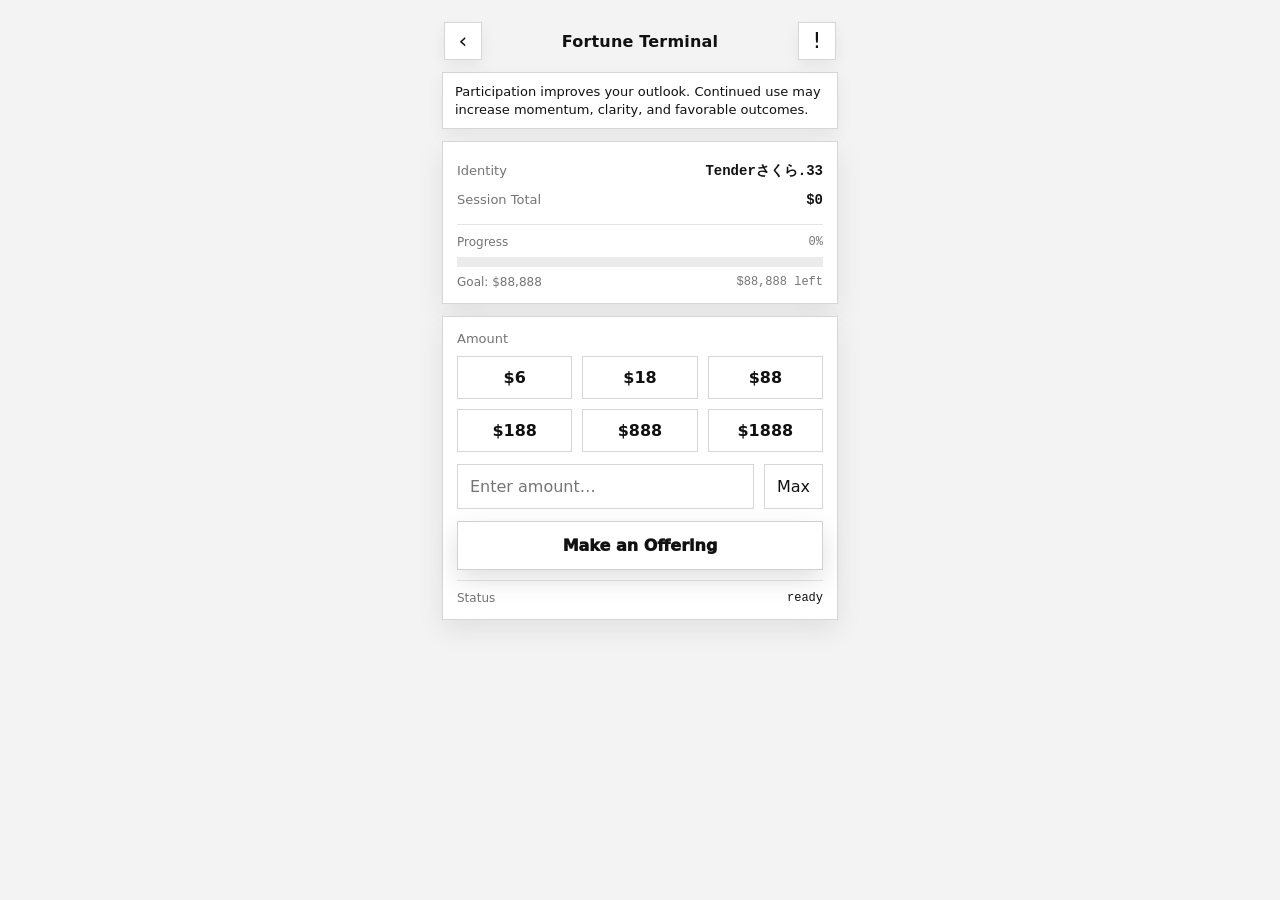
<file: docs/pay/index.html>
<!doctype html>
<html lang="en">
<head>
  <meta charset="utf-8" />
  <meta name="viewport" content="width=device-width,initial-scale=1, viewport-fit=cover" />
  <title>Fortune Terminal</title>
  <link rel="stylesheet" href="./pay.css?v=redbox9" />
</head>
<body>
  <div class="phone">
    <header class="topbar">
      <button class="icon" id="backBtn" aria-label="Back">‹</button>
      <div class="title">Fortune Terminal</div>
      <button class="icon" id="warnBtn" aria-label="Info">!</button>
    </header>

    <!-- more obvious, at the top -->
    <div class="notice">
      Participation improves your outlook. Continued use may increase momentum, clarity, and favorable outcomes.
    </div>

    <main class="sheet">
      <section class="card">
        <div class="row">
          <div class="label">Identity</div>
          <div class="value mono" id="username">—</div>
        </div>

        <div class="row">
          <div class="label">Session Total</div>
          <div class="value mono">$<span id="total">0</span></div>
        </div>

        <div class="progressWrap">
          <div class="progressTop">
            <div class="muted">Progress</div>
            <div class="muted mono"><span id="pct">0</span>%</div>
          </div>

          <div class="bar">
            <div class="fill" id="fill"></div>
          </div>

          <div class="progressBottom">
            <div class="muted">Goal: $88,888</div>
            <div class="muted mono">$<span id="remaining">88,888</span> left</div>
          </div>
        </div>
      </section>

      <section class="card">
        <div class="label">Amount</div>

        <div class="presetRow">
          <button class="pill" data-amt="6">$6</button>
          <button class="pill" data-amt="18">$18</button>
          <button class="pill" data-amt="88">$88</button>
          <button class="pill" data-amt="188">$188</button>
          <button class="pill" data-amt="888">$888</button>
          <button class="pill" data-amt="1888">$1888</button>
        </div>

        <div class="inputRow">
          <input id="amountInput" inputmode="numeric" pattern="[0-9]*" placeholder="Enter amount…" />
          <button id="maxBtn" class="ghost">Max</button>
        </div>

        <button id="payBtn" class="payBtn">
          Make an Offering
        </button>

        <div class="statusRow">
          <span class="muted">Status</span>
          <span id="status" class="mono">ready</span>
        </div>
      </section>
    </main>
  </div>

  <!-- REDBOX modal shell ONLY (content + close button injected by pay.js) -->
  <div class="modal" id="modal" aria-hidden="true">
    <div class="modalBackdrop" id="modalClose" aria-label="Close"></div>
    <div class="modalBody" id="modalBody"></div>
  </div>

  <script type="module" src="./pay.js?v=redbox9"></script>
</body>
</html>
</file>
<file: docs/pay/pay.css>
:root{
  --bg: #f3f3f3;
  --paper: #ffffff;
  --ink: #111111;
  --muted: rgba(0,0,0,0.55);
  --line: rgba(0,0,0,0.16);
  --blue: #2f6cff;
  --blueSoft: rgba(47,108,255,0.14);
  --shadow: 0 10px 26px rgba(0,0,0,0.12);
}

*{ box-sizing:border-box; border-radius: 0 !important; }

html,body{
  height:100%;
  margin:0;
  background: var(--bg);
  color: var(--ink);
  font-family: system-ui, -apple-system, Segoe UI, Roboto, Arial;

  -webkit-text-size-adjust: 100%;
  text-size-adjust: 100%;
  overscroll-behavior: none;
}

button, input{
  font: inherit;
  color: inherit;
  border: none;
  background: none;
  -webkit-appearance: none;
  appearance: none;
}

.phone{
  width: min(420px, 100%);
  margin: 0 auto;
  min-height: 100vh;
  padding:
    calc(14px + env(safe-area-inset-top))
    12px
    calc(22px + env(safe-area-inset-bottom));
}

.topbar{
  display:flex;
  align-items:center;
  justify-content:space-between;
  gap:10px;
  padding: 8px 2px 12px;
}

.title{
  font-weight: 800;
  letter-spacing: 0.2px;
}

.icon{
  width: 38px;
  height: 38px;
  border: 1px solid var(--line);
  background: var(--paper);
  display:grid;
  place-items:center;
  cursor:pointer;
  font-size: 22px;
  line-height: 1;
  box-shadow: 0 6px 16px rgba(0,0,0,0.06);
}

.notice{
  border: 1px solid var(--line);
  background: var(--paper);
  padding: 10px 12px;
  font-size: 13px;
  line-height: 1.35;
  box-shadow: 0 6px 16px rgba(0,0,0,0.06);
  margin: 0 0 12px;
}

.sheet{
  display:flex;
  flex-direction:column;
  gap: 12px;
}

.card{
  background: var(--paper);
  border: 1px solid var(--line);
  padding: 14px;
  box-shadow: 0 10px 26px rgba(0,0,0,0.08);
}

.row{
  display:flex;
  justify-content:space-between;
  align-items:baseline;
  gap: 10px;
  padding: 6px 0;
}

.label{
  font-size: 13px;
  color: var(--muted);
}

.value{
  font-size: 14px;
  font-weight: 750;
}

.mono{
  font-family: ui-monospace, SFMono-Regular, Menlo, Monaco, Consolas, "Liberation Mono", monospace;
}

.muted{ color: var(--muted); }

.progressWrap{
  margin-top: 10px;
  padding-top: 10px;
  border-top: 1px solid rgba(0,0,0,0.10);
}

.progressTop, .progressBottom{
  display:flex;
  justify-content:space-between;
  align-items:center;
  font-size: 12px;
}

.bar{
  margin: 8px 0;
  height: 10px;
  background: rgba(0,0,0,0.08);
  overflow:hidden;
}

.fill{
  height:100%;
  width: 0%;
  background: var(--blue);
  transition: width 220ms ease;
}

.presetRow{
  display:grid;
  grid-template-columns: repeat(3, minmax(0, 1fr));
  gap: 10px;
  margin: 10px 0 12px;
}

.pill{
  width: 100%;
  padding: 11px 12px;
  border: 1px solid var(--line);
  background: var(--paper);
  cursor:pointer;
  font-weight: 850;
  text-align:center;
}

.pill.active{
  border-color: rgba(47,108,255,0.65);
  box-shadow: 0 0 0 3px var(--blueSoft);
}

.inputRow{
  display:flex;
  gap: 10px;
}

#amountInput{
  flex:1;
  padding: 12px 12px;
  border: 1px solid var(--line);
  background: var(--paper);
  font-size: 16px; /* prevents iOS zoom */
  outline: none;
}

.ghost{
  padding: 12px 12px;
  border: 1px solid var(--line);
  background: var(--paper);
  cursor:pointer;
}

.payBtn{
  width:100%;
  margin-top: 12px;
  padding: 14px 14px;
  border: 1px solid rgba(0,0,0,0.18);
  background: var(--paper);
  color: var(--ink);
  font-weight: 950;
  cursor:pointer;
  box-shadow: var(--shadow);
}

.payBtn:active{
  transform: translateY(1px);
  box-shadow: 0 8px 20px rgba(0,0,0,0.10);
}

.payBtn:disabled{
  opacity: 0.55;
  cursor:not-allowed;
  box-shadow: none;
}

.statusRow{
  margin-top: 10px;
  display:flex;
  justify-content:space-between;
  font-size: 12px;
  padding-top: 10px;
  border-top: 1px solid rgba(0,0,0,0.10);
}

/* =========================================================
   MODAL: hide ALL old chrome ("Outcome Update" frame etc.)
   and only show the red/yellow box in #modalBody.
   ========================================================= */

.modal{
  position: fixed;
  inset: 0;
  z-index: 9999;
  display:none;
}
.modal[aria-hidden="false"]{ display:block; }

/* dim background */
.modalBackdrop{
  position:absolute;
  inset:0;
  background: rgba(0,0,0,0.55);
}

/* HARD KILL old modal layout if it exists in your HTML */
.modalCard,
.modalHeader,
.modalTitle,
.modalBtn,
#modalClose,
#modalX,
#modalOk{
  display:none !important;
}

/* If you have any “continue” strip / extra footer in HTML, hide it */
.modalFooter,
.modalActions,
.continue,
#continueBtn{
  display:none !important;
}

/* =========================================================
   RED/YELLOW/WHITE "UGLY POPUP" — we render this inside #modalBody
   ========================================================= */

.modalBody{
  position: absolute;
  left: 50%;
  top: 14vh;
  transform: translateX(-50%);
  width: min(360px, calc(100vw - 24px));

  /* outer red frame */
  background: #ff2a2a;
  border: 5px solid #111;
  box-shadow: 0 18px 0 rgba(0,0,0,0.22), 0 24px 60px rgba(0,0,0,0.55);
  padding: 14px 12px;
}

/* inner yellow plate */
.modalBody .ad-wrap{
  background: #ffd400;
  border: 3px solid #111;
  padding: 10px;
}

/* white lines */
.modalBody .ad-line{
  background: #fff;
  border: 2px solid #111;
  padding: 8px 10px;
  margin-top: 8px;
  color: #111;
  font-weight: 900;
  font-size: 14px;
  line-height: 1.2;
}

.modalBody .ad-amount{
  font-size: 44px;
  font-weight: 1000;
  letter-spacing: 1px;
  text-align: center;
}

/* CTA */
.modalBody .ad-cta{
  display:block;
  width:100%;
  margin-top: 10px;
  padding: 12px 10px;
  background: #ff2a2a;
  border: 4px solid #111;
  color: #fff;
  font-weight: 1000;
  text-transform: uppercase;
  letter-spacing: 0.6px;
  cursor: pointer;
}

/* cheap close X */
.modalBody .ad-close{
  position:absolute;
  top: -12px;
  right: -12px;
  width: 44px;
  height: 44px;
  border: 5px solid #111;
  background: #fff;
  color: #111;
  font-weight: 1000;
  cursor: pointer;
}

@media (max-width: 380px){
  .card{ padding: 12px; }
  .presetRow{ gap: 8px; }
  .pill{ padding: 10px 10px; }
  .modalBody .ad-amount{ font-size: 40px; }
}
</file>
